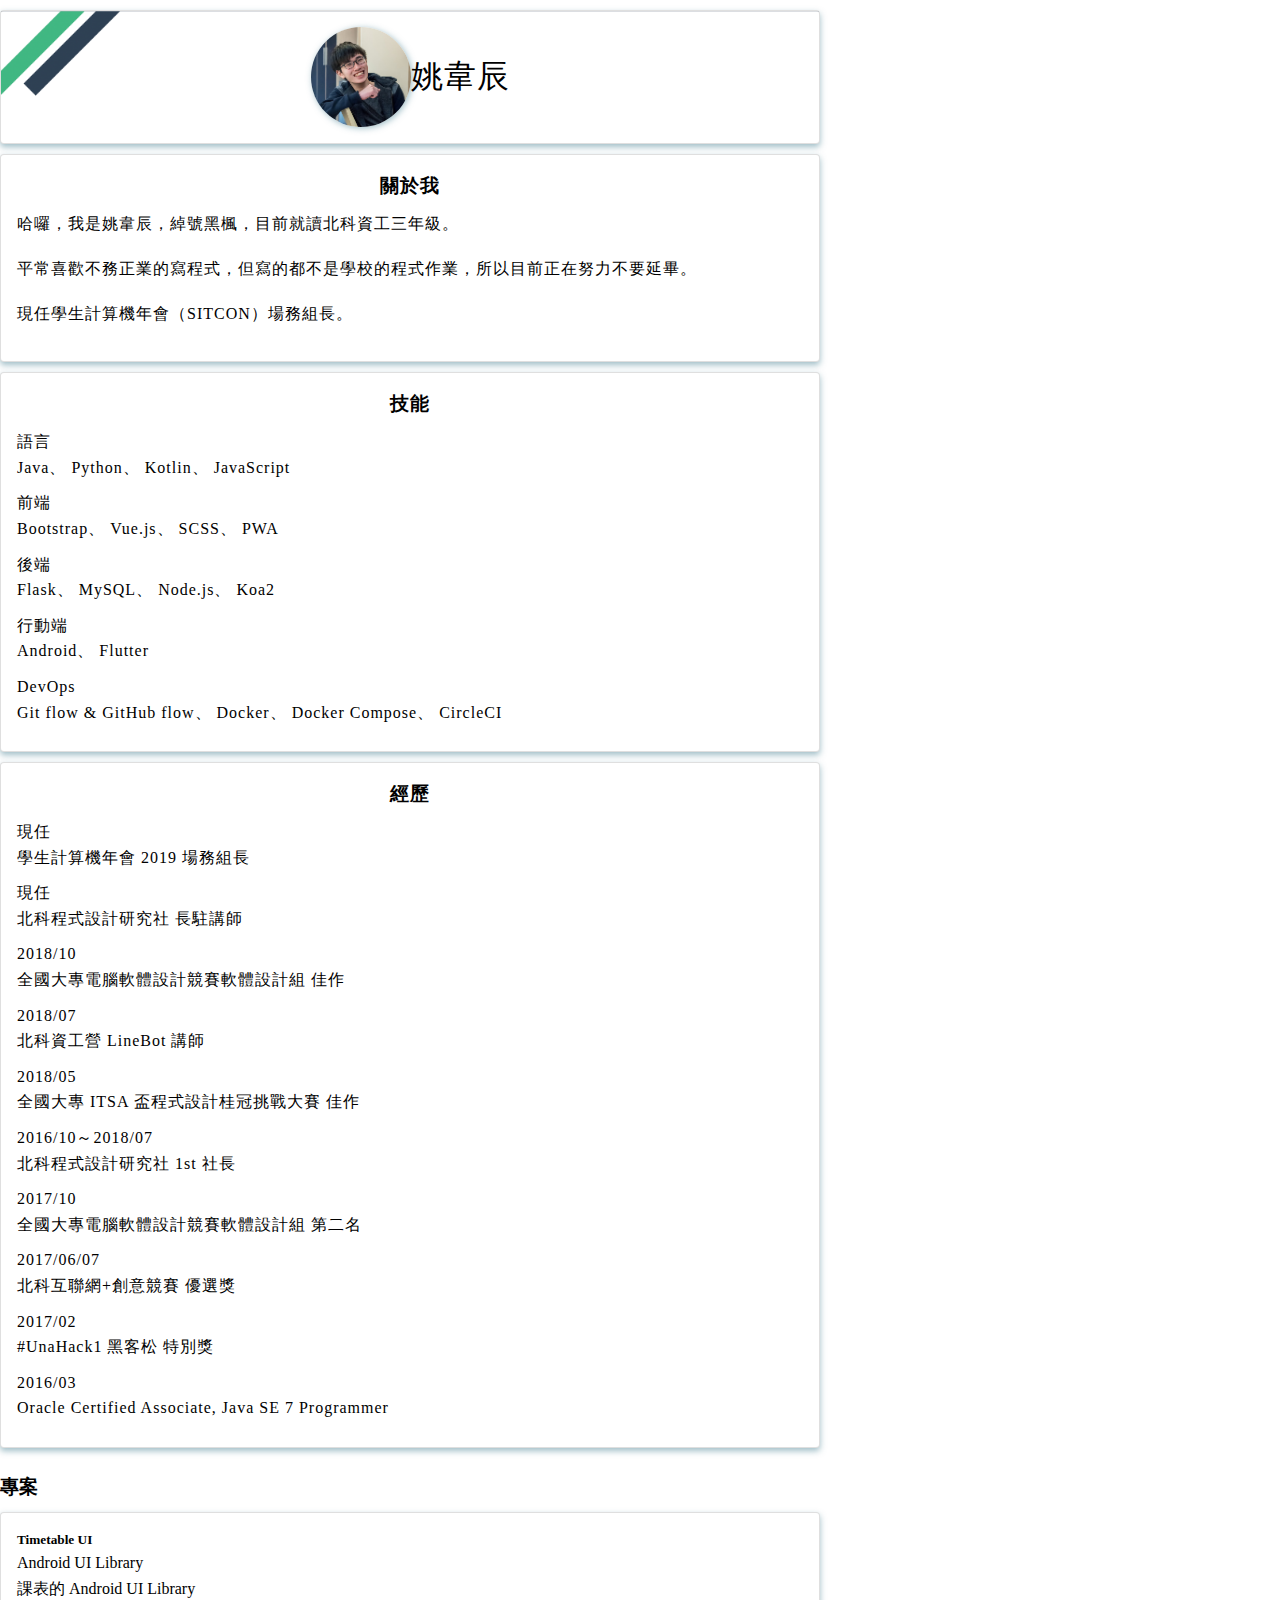
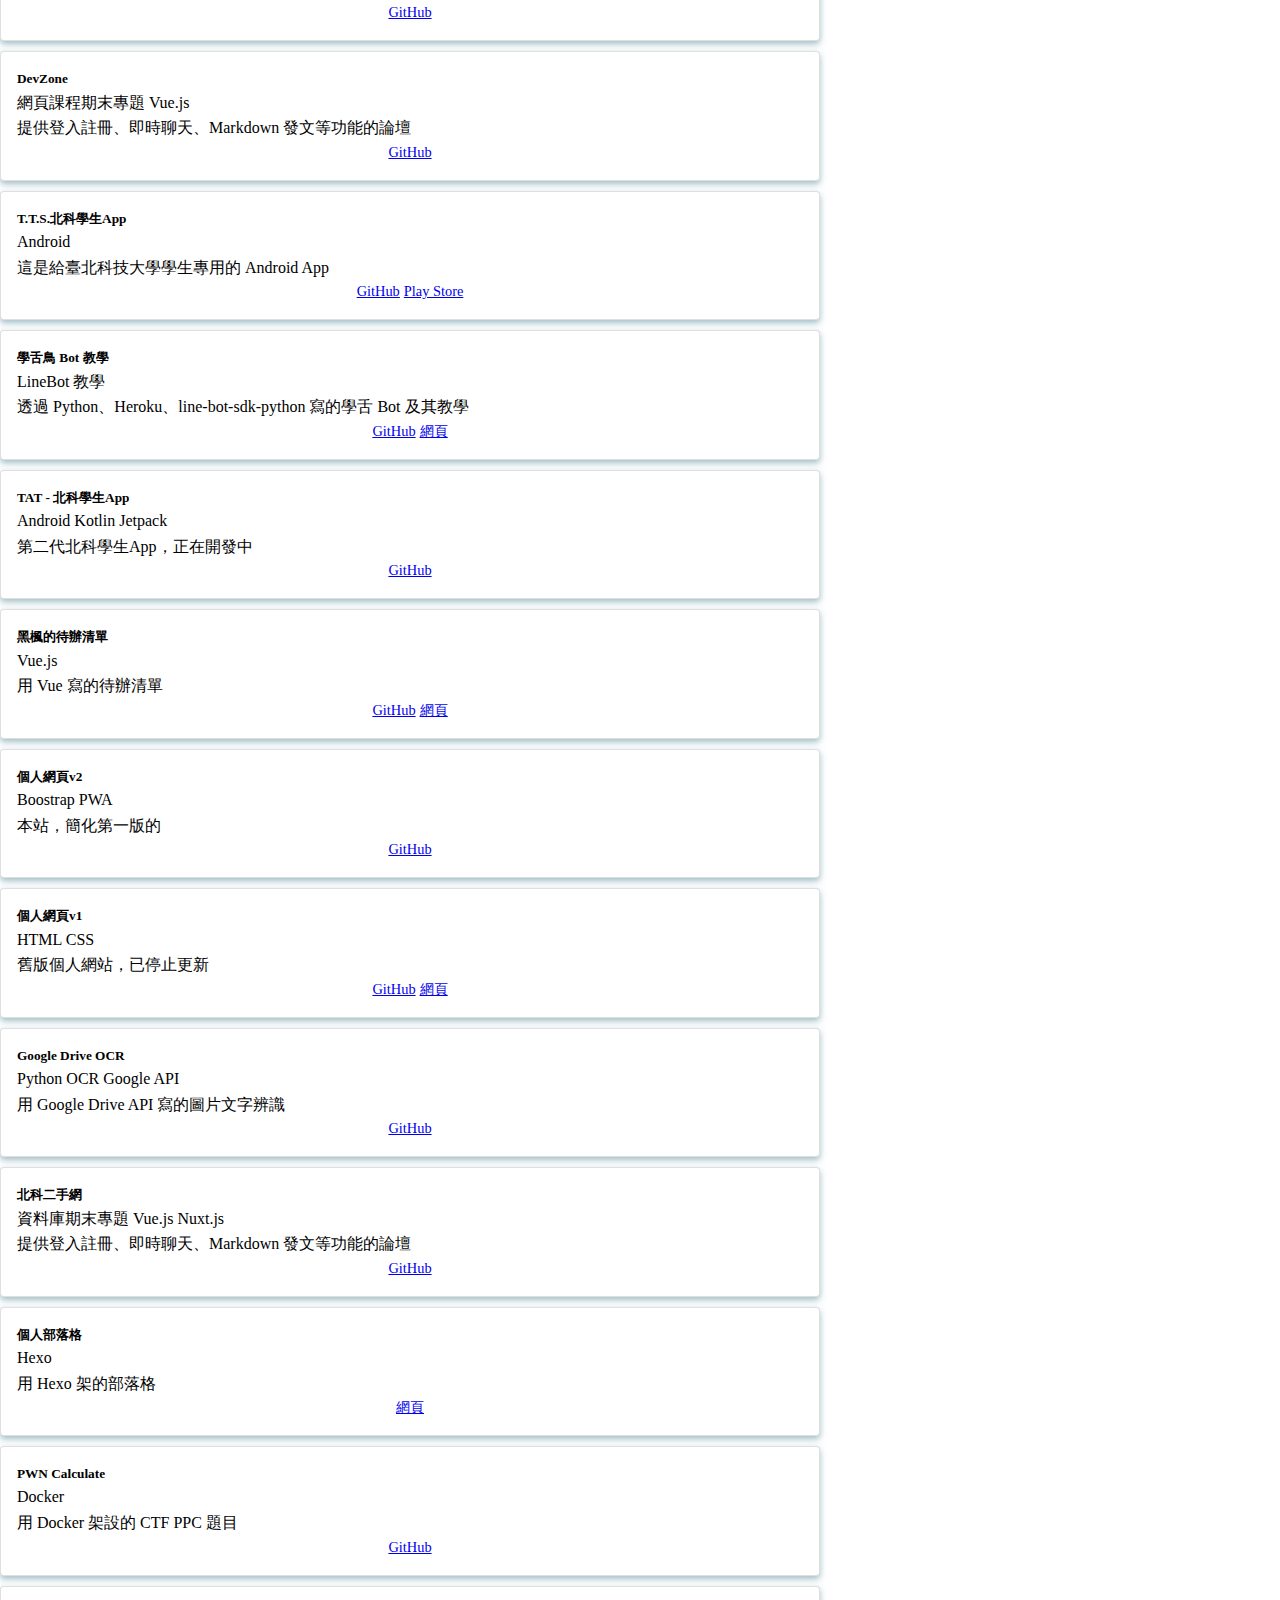
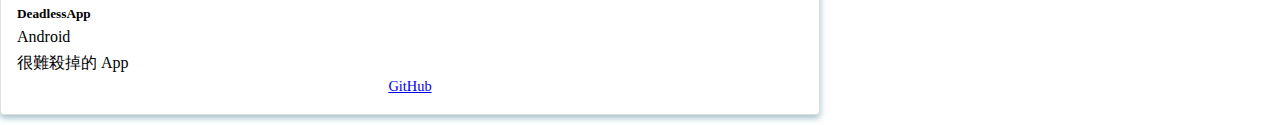
<file: index.html>
<!doctype html>
<html>

<head>
    <!-- Google Tag Manager -->
    <script>
        (function (w, d, s, l, i) {
            w[l] = w[l] || [];
            w[l].push({
                'gtm.start': new Date().getTime(),
                event: 'gtm.js'
            });
            var f = d.getElementsByTagName(s)[0],
                j = d.createElement(s),
                dl = l != 'dataLayer' ? '&l=' + l : '';
            j.async = true;
            j.src =
                'https://www.googletagmanager.com/gtm.js?id=' + i + dl;
            f.parentNode.insertBefore(j, f);
        })(window, document, 'script', 'dataLayer', 'GTM-WLBLLC7');
    </script>
    <!-- End Google Tag Manager -->

    <title>黑楓的個人網站</title>
    <!-- Required meta tags -->
    <meta charset="utf-8">
    <meta name="viewport" content="width=device-width, initial-scale=1, shrink-to-fit=no">

    <!-- Bootstrap CSS -->
    <link rel="stylesheet" href="https://stackpath.bootstrapcdn.com/bootstrap/4.1.3/css/bootstrap.min.css"
        integrity="sha384-MCw98/SFnGE8fJT3GXwEOngsV7Zt27NXFoaoApmYm81iuXoPkFOJwJ8ERdknLPMO" crossorigin="anonymous">
    <link rel="stylesheet" href="styles/style.css">
    <link rel="manifest" href="manifest.json">

    <!-- Add to home screen for Safari on iOS -->
    <meta name="apple-mobile-web-app-capable" content="yes">
    <meta name="apple-mobile-web-app-status-bar-style" content="black">
    <meta name="apple-mobile-web-app-title" content="黑楓">
    <link rel="apple-touch-startup-image" href="img/logo_192.png"
        media="(device-width: 375px) and (device-height: 812px) and (-webkit-device-pixel-ratio: 3) and (orientation: portrait)" />
    <link rel="apple-touch-icon" sizes='192x192' href="img/logo_192.png">
    <meta name="msapplication-TileImage" content="img/logo_192.png">
    <meta name="msapplication-TileColor" content="#2F3BA2">
</head>

<body>
    <div class="container my-5">
        <!-- 標頭 -->
        <div class="row head">
            <div class="col-12">
                <div class="card ">
                    <div id="avator"></div>
                    <div class="ml-4">
                        <h1 id="name">姚韋辰</h1>
                    </div>
                </div>
            </div>
        </div>

        <!-- 關於 & 經歷 & 技能 -->
        <div class="row ">
            <!-- 關於 & 經歷 -->
            <div class="col-md-6">
                <!-- 關於我 -->
                <div class="card about">
                    <h3 class="title">關於我</h3>
                    <div class="content">
                        <p>哈囉，我是姚韋辰，綽號黑楓，目前就讀北科資工三年級。</p>
                        <p>平常喜歡不務正業的寫程式，但寫的都不是學校的程式作業，所以目前正在努力不要延畢。</p>
                        <p>現任學生計算機年會（SITCON）場務組長。</p>
                    </div>
                </div>
                <!-- 技能 -->
                <div class="card skill">
                    <h3 class="title">技能</h3>
                    <div class="content">
                        <div>
                            <span class="badge badge-info">語言</span>
                            <p>
                                Java、
                                Python、
                                Kotlin、
                                JavaScript
                            </p>
                        </div>
                        <div>
                            <span class="badge badge-info">前端</span>
                            <p>
                                Bootstrap、
                                Vue.js、
                                SCSS、
                                PWA
                            </p>
                        </div>
                        <div>
                            <span class="badge badge-info">後端</span>
                            <p>
                                Flask、
                                MySQL、
                                Node.js、
                                Koa2
                            </p>
                        </div>
                        <div>
                            <span class="badge badge-info">行動端</span>
                            <p>
                                Android、
                                Flutter
                            </p>
                        </div>
                        <div>
                            <span class="badge badge-info">DevOps</span>
                            <p>
                                Git flow & GitHub flow、
                                Docker、
                                Docker Compose、
                                CircleCI
                            </p>
                        </div>
                    </div>
                </div>
            </div>
            <!-- 經歷 -->
            <div class="col-md-6">
                <div class="card experience">
                    <h3 class="title">經歷</h3>
                    <div class="content">
                        <div>
                            <span class="badge badge-info">現任</span>
                            <p>學生計算機年會 2019 場務組長</p>
                        </div>
                        <div>
                            <span class="badge badge-info">現任</span>
                            <p>北科程式設計研究社 長駐講師</p>
                        </div>
                        <div>
                            <span class="badge badge-info">2018/10</span>
                            <p>全國大專電腦軟體設計競賽軟體設計組 佳作</p>
                        </div>
                        <div>
                            <span class="badge badge-info">2018/07</span>
                            <p>北科資工營 LineBot 講師</p>
                        </div>
                        <div>
                            <span class="badge badge-info">2018/05</span>
                            <p>全國大專 ITSA 盃程式設計桂冠挑戰大賽 佳作</p>
                        </div>
                        <div>
                            <span class="badge badge-info">2016/10～2018/07</span>
                            <p>北科程式設計研究社 1st 社長</p>
                        </div>
                        <div>
                            <span class="badge badge-info">2017/10</span>
                            <p>全國大專電腦軟體設計競賽軟體設計組 第二名</p>
                        </div>
                        <div>
                            <span class="badge badge-info">2017/06/07</span>
                            <p>北科互聯網+創意競賽 優選獎</p>
                        </div>
                        <div>
                            <span class="badge badge-info">2017/02</span>
                            <p>#UnaHack1 黑客松 特別獎</p>
                        </div>
                        <div>
                            <span class="badge badge-info">2016/03</span>
                            <p>Oracle Certified Associate, Java SE 7 Programmer</p>
                        </div>
                    </div>
                </div>
            </div>
        </div>

        <!-- 專案 -->
        <div class="row">
            <div class="col-md-12">
                <div class="project">
                    <h3 class="title">專案</h3>
                    <div class="card-columns">
                        <div class="card">
                            <div class="card-body">
                                <h5 class="card-title">Timetable UI</h5>
                                <span class="badge badge-info">Android</span>
                                <span class="badge badge-info">UI Library</span>
                                <p class="card-text text-dark">課表的 Android UI Library</p>
                            </div>
                            <div class="card-footer bg-transparent">
                                <a href="https://github.com/yaoandy107/TimetableUI" class="btn btn-info" rel="external"
                                    target="_blank">GitHub</a>
                            </div>
                        </div>
                        <div class="card">
                            <div class="card-body">
                                <h5 class="card-title">DevZone</h5>
                                <span class="badge badge-info">網頁課程期末專題</span>
                                <span class="badge badge-info">Vue.js</span>
                                <p class="card-text text-dark">提供登入註冊、即時聊天、Markdown 發文等功能的論壇</p>
                            </div>
                            <div class="card-footer bg-transparent">
                                <a href="https://github.com/yaoandy107/vue-forum" class="btn btn-info" rel="external"
                                    target="_blank">GitHub</a>
                            </div>
                        </div>
                        <div class="card">
                            <div class="card-body">
                                <h5 class="card-title">T.T.S.北科學生App</h5>
                                <span class="badge badge-info">Android</span>
                                <p class="card-text text-dark">這是給臺北科技大學學生專用的 Android App</p>
                            </div>
                            <div class="card-footer bg-transparent">
                                <a href="https://github.com/yaoandy107/TaipeiTechStudent" class="btn btn-info"
                                    rel="external" target="_blank">GitHub</a>
                                <a href="https://play.google.com/store/apps/details?id=com.Ntut&amp;hl=zh_TW"
                                    class="btn btn-info" rel="external" target="_blank">Play Store</a>
                            </div>
                        </div>
                        <div class="card">
                            <div class="card-body">
                                <h5 class="card-title">學舌鳥 Bot 教學</h5>
                                <span class="badge badge-info">LineBot</span>
                                <span class="badge badge-info">教學</span>
                                <p class="card-text text-dark">透過 Python、Heroku、line-bot-sdk-python 寫的學舌 Bot 及其教學</p>
                            </div>
                            <div class="card-footer bg-transparent">
                                <a href="https://github.com/yaoandy107/line-bot-tutorial" class="btn btn-info"
                                    rel="external" target="_blank">GitHub</a>
                                <a href="https://yaoandy107.github.io/line-bot-tutorial/" class="btn btn-info"
                                    rel="external" target="_blank">網頁</a>
                            </div>
                        </div>
                        <div class="card">
                            <div class="card-body">
                                <h5 class="card-title">TAT - 北科學生App</h5>
                                <span class="badge badge-info">Android</span>
                                <span class="badge badge-info">Kotlin</span>
                                <span class="badge badge-info">Jetpack</span>
                                <p class="card-text text-dark">第二代北科學生App，正在開發中</p>
                            </div>
                            <div class="card-footer bg-transparent">
                                <a href="https://github.com/NTUT-NPC/TAT-Android" class="btn btn-info" rel="external"
                                    target="_blank">GitHub</a>
                            </div>
                        </div>
                        <div class="card">
                            <div class="card-body">
                                <h5 class="card-title">黑楓的待辦清單</h5>
                                <span class="badge badge-info">Vue.js</span>
                                <p class="card-text text-dark">用 Vue 寫的待辦清單</p>
                            </div>
                            <div class="card-footer bg-transparent">
                                <a href="https://github.com/yaoandy107/todolist-vue" class="btn btn-info" rel="external"
                                    target="_blank">GitHub</a>
                                <a href="https://yaoandy107.github.io/todolist-vue/" class="btn btn-info" rel="external"
                                    target="_blank">網頁</a>
                            </div>
                        </div>
                        <div class="card">
                            <div class="card-body">
                                <h5 class="card-title">個人網頁v2</h5>
                                <span class="badge badge-info">Boostrap</span>
                                <span class="badge badge-info">PWA</span>
                                <p class="card-text text-dark">本站，簡化第一版的</p>
                            </div>
                            <div class="card-footer bg-transparent">
                                <a href="https://github.com/yaoandy107/blackmaple.me" class="btn btn-info"
                                    rel="external" target="_blank">GitHub</a>
                            </div>
                        </div>
                        <div class="card">
                            <div class="card-body">
                                <h5 class="card-title">個人網頁v1</h5>
                                <span class="badge badge-info">HTML</span>
                                <span class="badge badge-info">CSS</span>
                                <p class="card-text text-dark">舊版個人網站，已停止更新</p>
                            </div>
                            <div class="card-footer bg-transparent">
                                <a href="https://github.com/yaoandy107/old.blackmaple.me" class="btn btn-info"
                                    rel="external" target="_blank">GitHub</a>
                                <a href="https://old.blackmaple.me/" class="btn btn-info" rel="external"
                                    target="_blank">網頁</a>
                            </div>
                        </div>
                        <div class="card">
                            <div class="card-body">
                                <h5 class="card-title">Google Drive OCR</h5>
                                <span class="badge badge-info">Python</span>
                                <span class="badge badge-info">OCR</span>
                                <span class="badge badge-info">Google API</span>
                                <p class="card-text text-dark">用 Google Drive API 寫的圖片文字辨識</p>
                            </div>
                            <div class="card-footer bg-transparent">
                                <a href="https://github.com/yaoandy107/google-drive-ocr" class="btn btn-info"
                                    rel="external" target="_blank">GitHub</a>
                            </div>
                        </div>

                        <div class="card">
                            <div class="card-body">
                                <h5 class="card-title">北科二手網</h5>
                                <span class="badge badge-info">資料庫期末專題</span>
                                <span class="badge badge-info">Vue.js</span>
                                <span class="badge badge-info">Nuxt.js</span>
                                <p class="card-text text-dark">提供登入註冊、即時聊天、Markdown 發文等功能的論壇</p>
                            </div>
                            <div class="card-footer bg-transparent">
                                <a href="https://github.com/yaoandy107/vue-forum" class="btn btn-info" rel="external"
                                    target="_blank">GitHub</a>
                            </div>
                        </div>
                        <div class="card">
                            <div class="card-body">
                                <h5 class="card-title">個人部落格</h5>
                                <span class="badge badge-info">Hexo</span>
                                <p class="card-text text-dark">用 Hexo 架的部落格</p>
                            </div>
                            <div class="card-footer bg-transparent">
                                <a href="https://yaoandy107.github.io/" class="btn btn-info" rel="external"
                                    target="_blank">網頁</a>
                            </div>
                        </div>
                        <div class="card">
                            <div class="card-body">
                                <h5 class="card-title">PWN Calculate</h5>
                                <span class="badge badge-info">Docker</span>
                                <p class="card-text text-dark">用 Docker 架設的 CTF PPC 題目</p>
                            </div>
                            <div class="card-footer bg-transparent">
                                <a href="https://github.com/NTUT-NPC/ppc-calculate" class="btn btn-info" rel="external"
                                    target="_blank">GitHub</a>
                            </div>
                        </div>
                        <div class="card">
                            <div class="card-body">
                                <h5 class="card-title">DeadlessApp</h5>
                                <span class="badge badge-info">Android</span>
                                <p class="card-text text-dark">很難殺掉的 App</p>
                            </div>
                            <div class="card-footer bg-transparent">
                                <a href="https://github.com/NTUT-NPC/ppc-calculate" class="btn btn-info" rel="external"
                                    target="_blank">GitHub</a>
                            </div>
                        </div>
                    </div>
                </div>

            </div>
        </div>
    </div>

    <!-- Optional JavaScript -->
    <!-- jQuery first, then Popper.js, then Bootstrap JS -->
    <script src="https://code.jquery.com/jquery-3.3.1.slim.min.js"
        integrity="sha384-q8i/X+965DzO0rT7abK41JStQIAqVgRVzpbzo5smXKp4YfRvH+8abtTE1Pi6jizo"
        crossorigin="anonymous"></script>
    <script src="https://cdnjs.cloudflare.com/ajax/libs/popper.js/1.14.3/umd/popper.min.js"
        integrity="sha384-ZMP7rVo3mIykV+2+9J3UJ46jBk0WLaUAdn689aCwoqbBJiSnjAK/l8WvCWPIPm49"
        crossorigin="anonymous"></script>
    <script src="https://stackpath.bootstrapcdn.com/bootstrap/4.1.3/js/bootstrap.min.js"
        integrity="sha384-ChfqqxuZUCnJSK3+MXmPNIyE6ZbWh2IMqE241rYiqJxyMiZ6OW/JmZQ5stwEULTy"
        crossorigin="anonymous"></script>

    <script src="scripts/app.js" async></script>

    <!-- Google Tag Manager (noscript) -->
    <noscript><iframe src="https://www.googletagmanager.com/ns.html?id=GTM-WLBLLC7" height="0" width="0"
            style="display:none;visibility:hidden"></iframe></noscript>
    <!-- End Google Tag Manager (noscript) -->
</body>

</html>
</file>
<file: styles/style.css>
/* Initial */
hr {
    margin-top: 5px;
    margin-bottom: 5px;
}

h2 {
    font-weight: 500;
}

head, body {
    width: 100%;
}
a, abbr, acronym, address, applet, article, aside, audio, b, big, blockquote, body, canvas, caption, center, cite, code, dd, del, details, dfn, div, dl, dt, em, embed, fieldset, figcaption, figure, footer, form, h1, h2, h3, h4, h5, h6, header, hgroup, html, i, iframe, img, ins, kbd, label, legend, li, mark, menu, nav, object, ol, output, p, pre, q, ruby, s, samp, section, small, span, strike, strong, sub, summary, sup, table, tbody, td, tfoot, th, thead, time, tr, tt, u, ul, var, video {
    margin: 0;
    padding: 0;
    border: 0;
    vertical-align: baseline;
}

a, h1, h2, h3, h4, h5, h6, li, p, span, ul {
    line-height: 1.6;
    letter-spacing: 1px;
}

/* Head */
#name {
    text-align: center;
    font-weight: 400;
}
#avator {
    background-image: url("../img/andy.jpg");
    background-position: 50%;
    background-size: cover;
    height: 100px;
    width: 100px;
    border-radius: 50%;
    box-shadow: 1pt 1pt 5pt rgba(66,125,143,.5);

}
.head .card {
    flex-direction: row;
    background-image: url(../img/bg.png);
    background-size: cover;
    background-repeat: no-repeat;
    justify-content: center;
}

/* General */
.container {
    max-width: 820px;
}
.card {
    border-radius: .25rem;;
    background: #fff;
    border: 1px solid rgba(0,0,0,.125);
    box-shadow: 0 3px 6px rgba(66,125,143,.5);
    margin: 10px 0px 10px 0px;
    padding: 16px;
    display: flex;
    flex-direction: column;
    align-items: center;
}
.card .content {
    justify-content: left;
    width: 100%;
}
.card .badge {
    margin-bottom: 8px;
}
.title {
    margin-bottom: 10px;
}

/* About */
.about p {
    margin-bottom: 1.2rem;
}

/* Skill */
.skill {

}
.skill .content p {
    margin-bottom: 10px;
}

/* Experience */
.experience {

}
.experience .content p {
    margin-bottom: 10px;
}

/* Project */
.project * {
    letter-spacing: 0;
}

.project .btn {
    border: none;
    font-size: 0.9rem;
}
.project .title {
    margin-top: 24px;
}

/* Common */
span.blue {
    color: #1976d2;
}
span.green {
    color: #388e3c;
}
span.orange {
    color: #f57c00;
}
span.red {
    color: #d32f2f;
}

/* Override Bootstrap 4 */
.card-body {
    width: 100%;
}
.card-title {
    margin-bottom: 0px;
}
</file>
